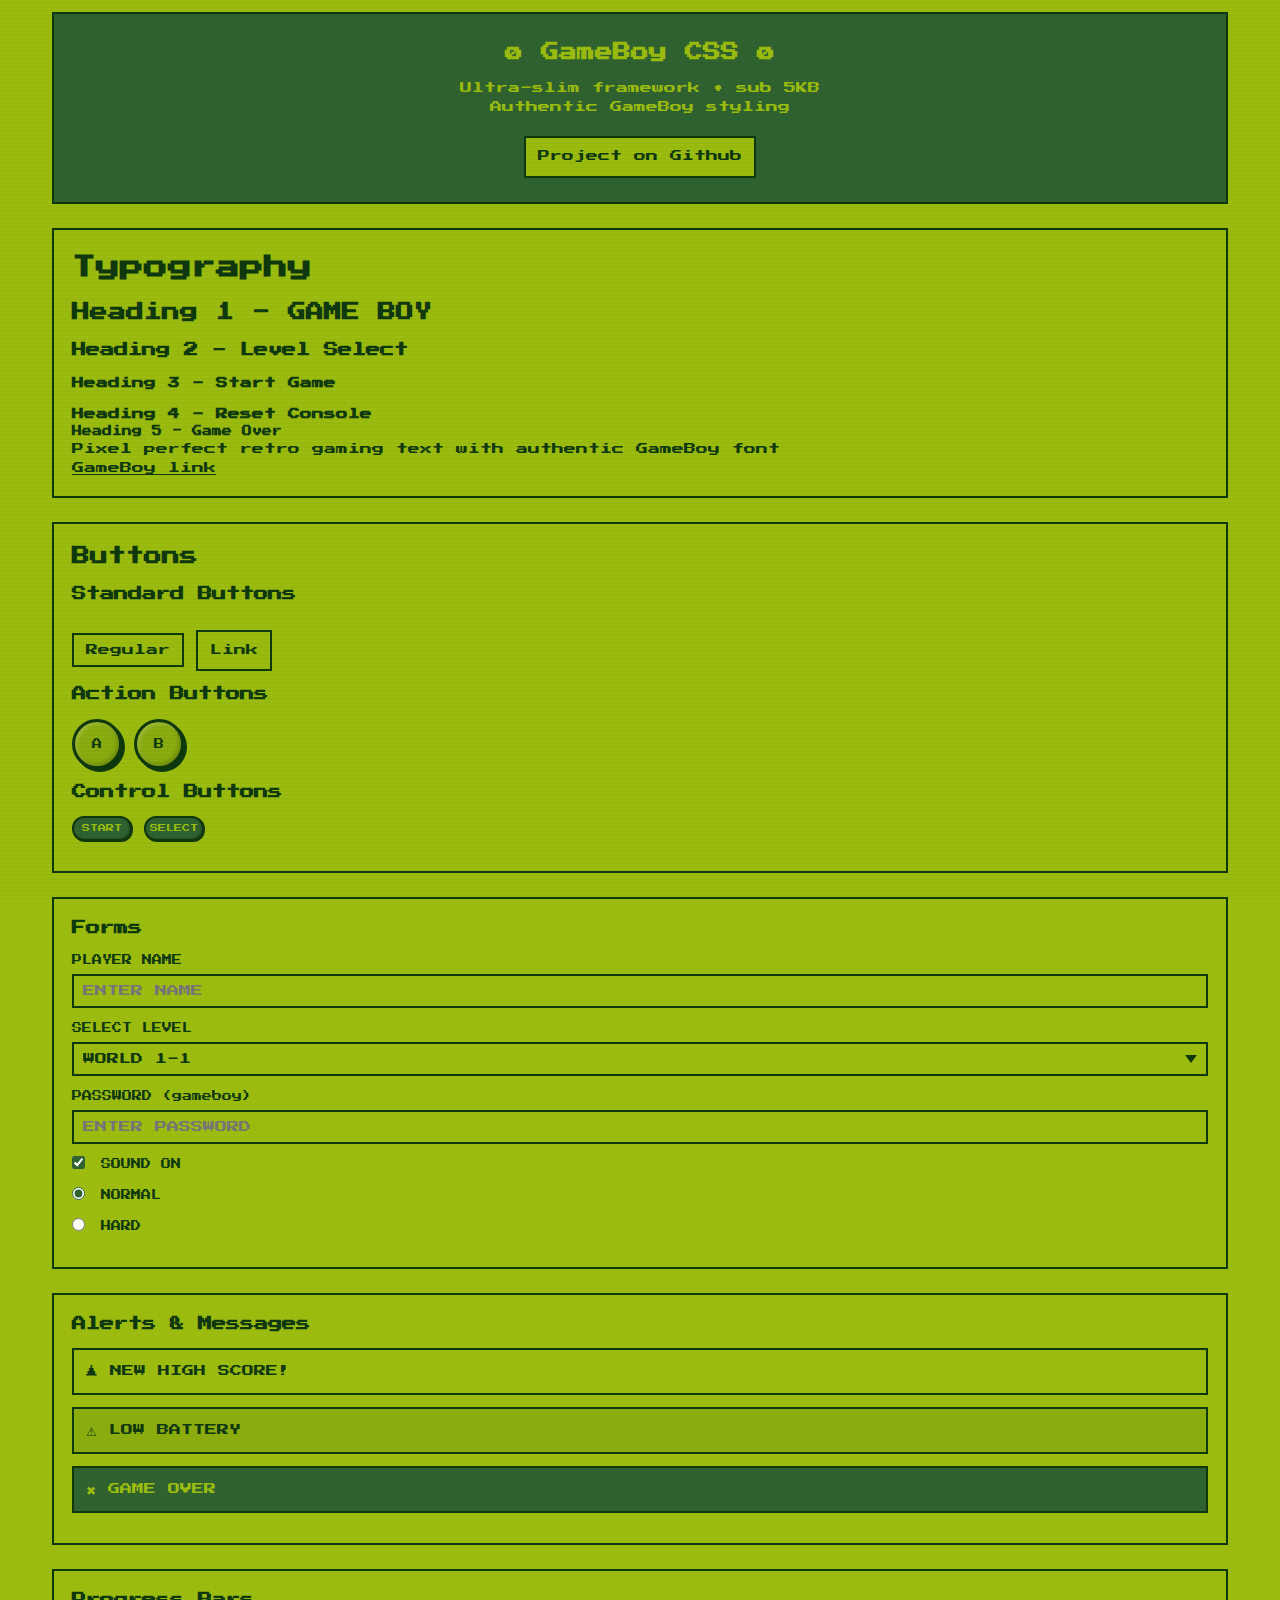
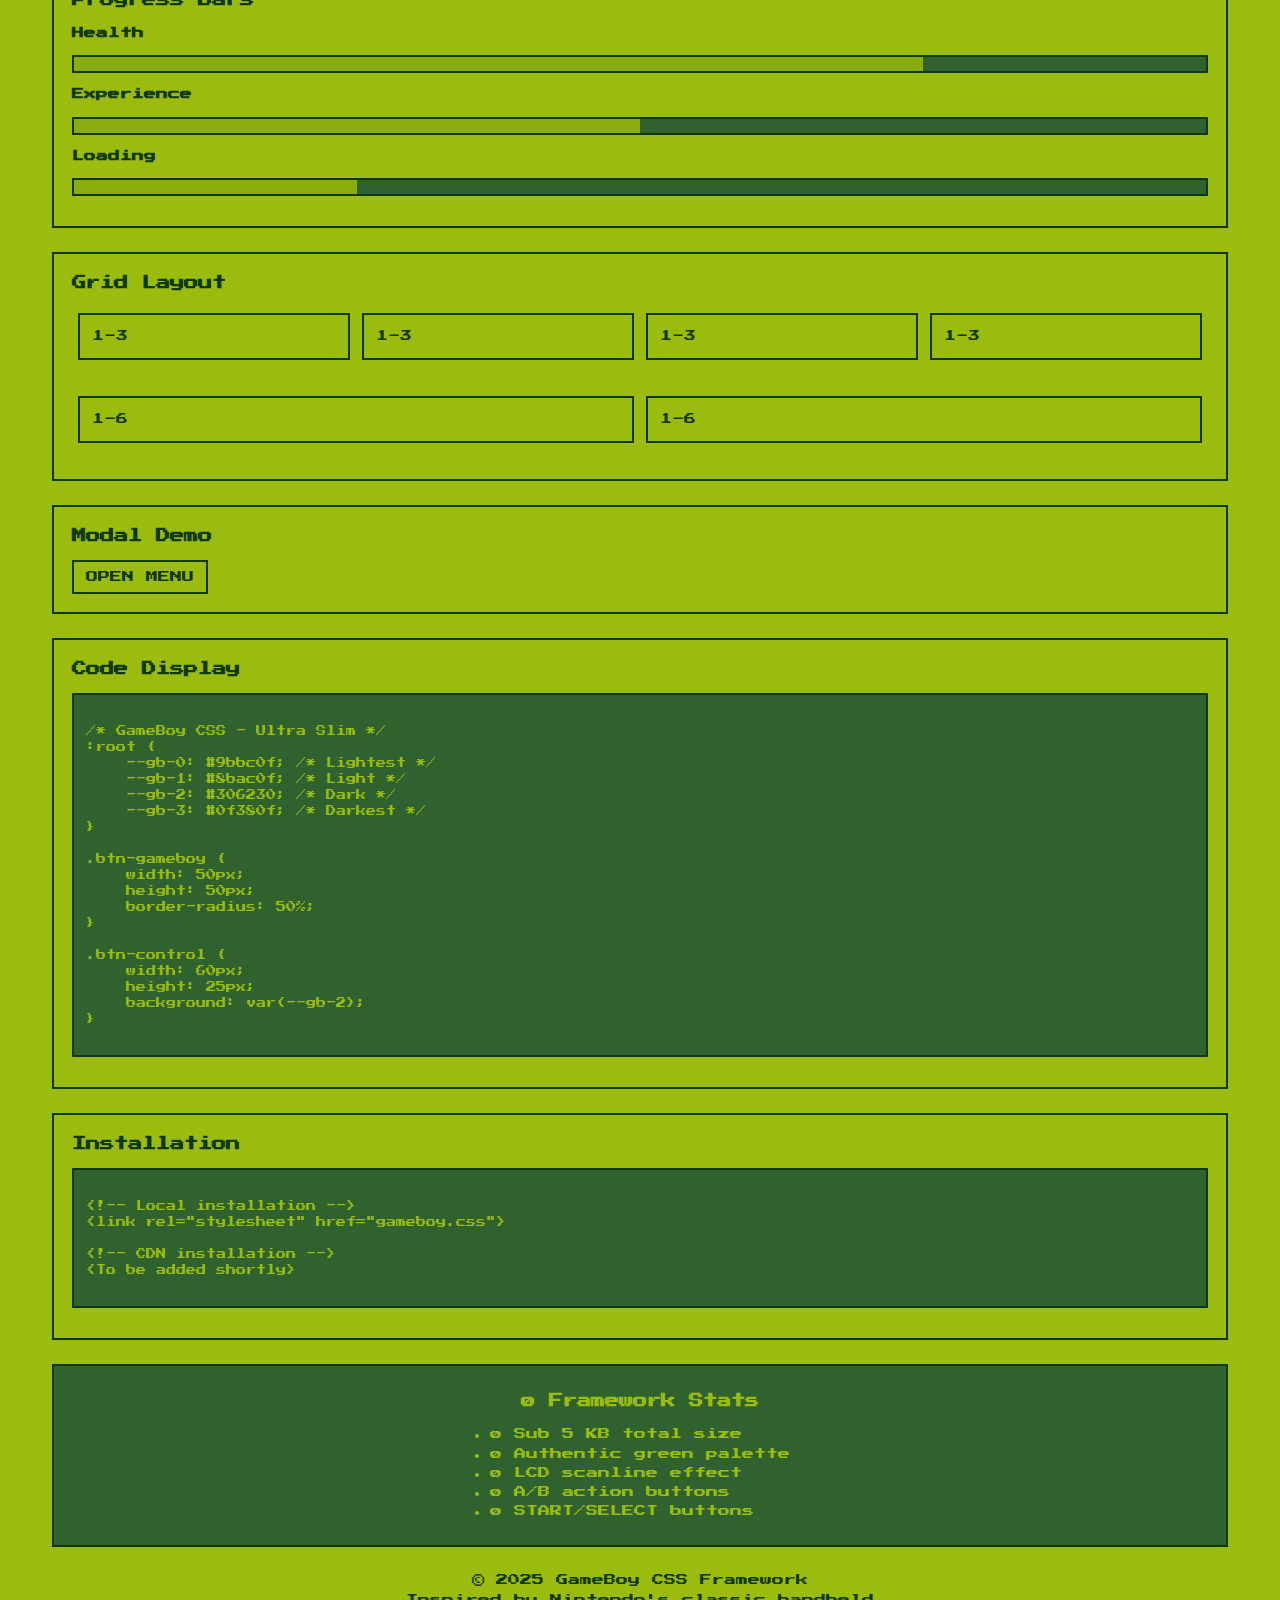
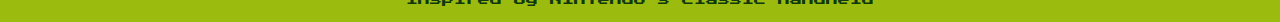
<file: index.html>
<!DOCTYPE html>
<html lang="en">
<head>
    <meta charset="UTF-8">
    <meta name="viewport" content="width=device-width, initial-scale=1.0">
    <title>GameBoy CSS Framework Demo</title>
    <link rel="stylesheet" href="gameboy.css">
    <style>
        .demo-header{text-align:center;margin-bottom:2rem;padding:2rem;border:2px solid var(--gb-3);background:var(--gb-2);color:var(--gb-0)}
        .section{margin:2rem 0;padding:1.5rem;border:2px solid var(--gb-3);background:var(--gb-0)}
        .button-group{margin:1rem 0}
        .gameboy-controls{display:flex;justify-content:space-around;align-items:center;margin:2rem 0}
    </style>
</head>
<body>

<div class="container">
    <div class="demo-header">
        <h1>ø GameBoy CSS ø</h1>
        <p>Ultra-slim framework • sub 5KB</p>
        <p>Authentic GameBoy styling</p>
        <br>
        <p><a href="https://github.com/pruger/og-gameboy-css" target="_blank" class="button">Project on Github</a></p>
    </div>
    <div class="section">
        <h1 style="font-size:2rem;margin:2;">Typography</h1>
        <h1>Heading 1 - GAME BOY</h1>
        <h2>Heading 2 - Level Select</h2>
        <h3>Heading 3 - Start Game</h3>
        <h4>Heading 4 - Reset Console</h4>
        <h5>Heading 5 - Game Over</h5>
        <p>Pixel perfect retro gaming text with authentic GameBoy font</p>
        <a href="#">GameBoy link</a>
    </div>

    <div class="section">
        <h1>Buttons</h1>
        <h2>Standard Buttons</h2>
        <div class="button-group">
            <button>Regular</button>
            <a href="#" class="button mt-1">Link</a>
        </div>
        <h2>Action Buttons</h2>
        <div class="button-group">
            <button class="btn-gameboy">A</button>
            <button class="btn-gameboy">B</button>
        </div>
        <h2>Control Buttons</h2>
        <div class="button-group">
            <button class="btn-control">START</button>
            <button class="btn-control">SELECT</button>
        </div>
    </div>

    <div class="section">
        <h2>Forms</h2>
        <form>
            <label for="name">PLAYER NAME</label>
            <input type="text" id="name" placeholder="ENTER NAME" maxlength="15">
            
            <label for="level">SELECT LEVEL</label>
            <select id="level">
                <option>WORLD 1-1</option>
                <option>WORLD 1-2</option>
                <option>WORLD 1-3</option>
            </select>
            
            <label for="password">PASSWORD (gameboy)</label>
            <input type="password" id="password" placeholder="ENTER PASSWORD" maxlength="20">
            
            <div>
                <label><input type="checkbox" checked> SOUND ON</label>
            </div>
            <div>
                <label><input type="radio" name="difficulty" checked> NORMAL</label>
                <label><input type="radio" name="difficulty"> HARD</label>
            </div>
        </form>
    </div>

    <div class="section">
        <h2>Alerts & Messages</h2>
        <div class="alert alert-info">▲ NEW HIGH SCORE!</div>
        <div class="alert alert-warning">⚠ LOW BATTERY</div>
        <div class="alert alert-danger">✖ GAME OVER</div>
    </div>

    <div class="section">
        <h2>Progress Bars</h2>
        <h3>Health</h3>
        <div class="progress">
            <div class="progress-bar progress-bar-75"></div>
        </div>
        
        <h3 class="mt-1">Experience</h3>
        <div class="progress">
            <div class="progress-bar progress-bar-50"></div>
        </div>
        
        <h3 class="mt-1">Loading</h3>
        <div class="progress">
            <div class="progress-bar progress-bar-25"></div>
        </div>
    </div>

    <div class="section">
        <h2>Grid Layout</h2>
        <div class="row">
            <div class="col col-3">
                <div class="box">1-3</div>
            </div>
            <div class="col col-3">
                <div class="box">1-3</div>
            </div>
            <div class="col col-3">
                <div class="box">1-3</div>
            </div>
            <div class="col col-3">
                <div class="box">1-3</div>
            </div>
        </div>
        <div class="row mt-1">
            <div class="col col-6">
                <div class="box">1-6</div>
            </div>
            <div class="col col-6">
                <div class="box">1-6</div>
            </div>
        </div>
    </div>

    <div class="section">
        <h2>Modal Demo</h2>
        <button onclick="document.getElementById('modal').style.display='flex'">OPEN MENU</button>
        
        <div id="modal" class="modal">
            <div class="modal-content">
                <h3>GAME MENU</h3>
                <ul>
                    <li>CONTINUE</li>
                    <li>SAVE GAME</li>
                    <li>OPTIONS</li>
                    <li>QUIT</li>
                </ul>
                <div style="margin-top:1rem;">
                    <button class="btn-gameboy">A</button>
                    <button class="btn-gameboy ml-1">B</button>
                </div>
                <div style="margin-top:1rem;">
                    <button class="btn-control">START</button>
                    <button class="btn-control ml-1">SELECT</button>
                </div>
                <button onclick="document.getElementById('modal').style.display='none'" class="mt-1">CLOSE</button>
            </div>
        </div>
    </div>

    <div class="section">
        <h2>Code Display</h2>
        <div class="code-container">
/* GameBoy CSS - Ultra Slim */
:root {
    --gb-0: #9bbc0f; /* Lightest */
    --gb-1: #8bac0f; /* Light */
    --gb-2: #306230; /* Dark */
    --gb-3: #0f380f; /* Darkest */
}

.btn-gameboy {
    width: 50px;
    height: 50px;
    border-radius: 50%;
}

.btn-control {
    width: 60px;
    height: 25px;
    background: var(--gb-2);
}
        </div>
    </div>

    <div class="section">
        <h2>Installation</h2>
        <div class="code-container">
&lt;!-- Local installation --&gt;
&lt;link rel="stylesheet" href="gameboy.css"&gt;

&lt;!-- CDN installation --&gt;
&lt;To be added shortly&gt;
        </div>
    </div>

    <div class="demo-header text-center">
        <h2>ø Framework Stats</h2>
        <ul style="text-align:left;max-width:300px;margin:0 auto;">
            <li>ø Sub 5 KB total size</li>
            <li>ø Authentic green palette</li>
            <li>ø LCD scanline effect</li>
            <li>ø A/B action buttons</li>
            <li>ø START/SELECT buttons</li>
        </ul>
    </div>

    <footer class="text-center mt-2">
        <p>© 2025 GameBoy CSS Framework</p>
        <p>Inspired by Nintendo's classic handheld</p>
    </footer>
</div>

<script>
// Modal
document.getElementById('modal').addEventListener('click', function(e) {
    if (e.target === this) {
        this.style.display = 'none';
    }
});
</script>

</body>
</html>
</file>
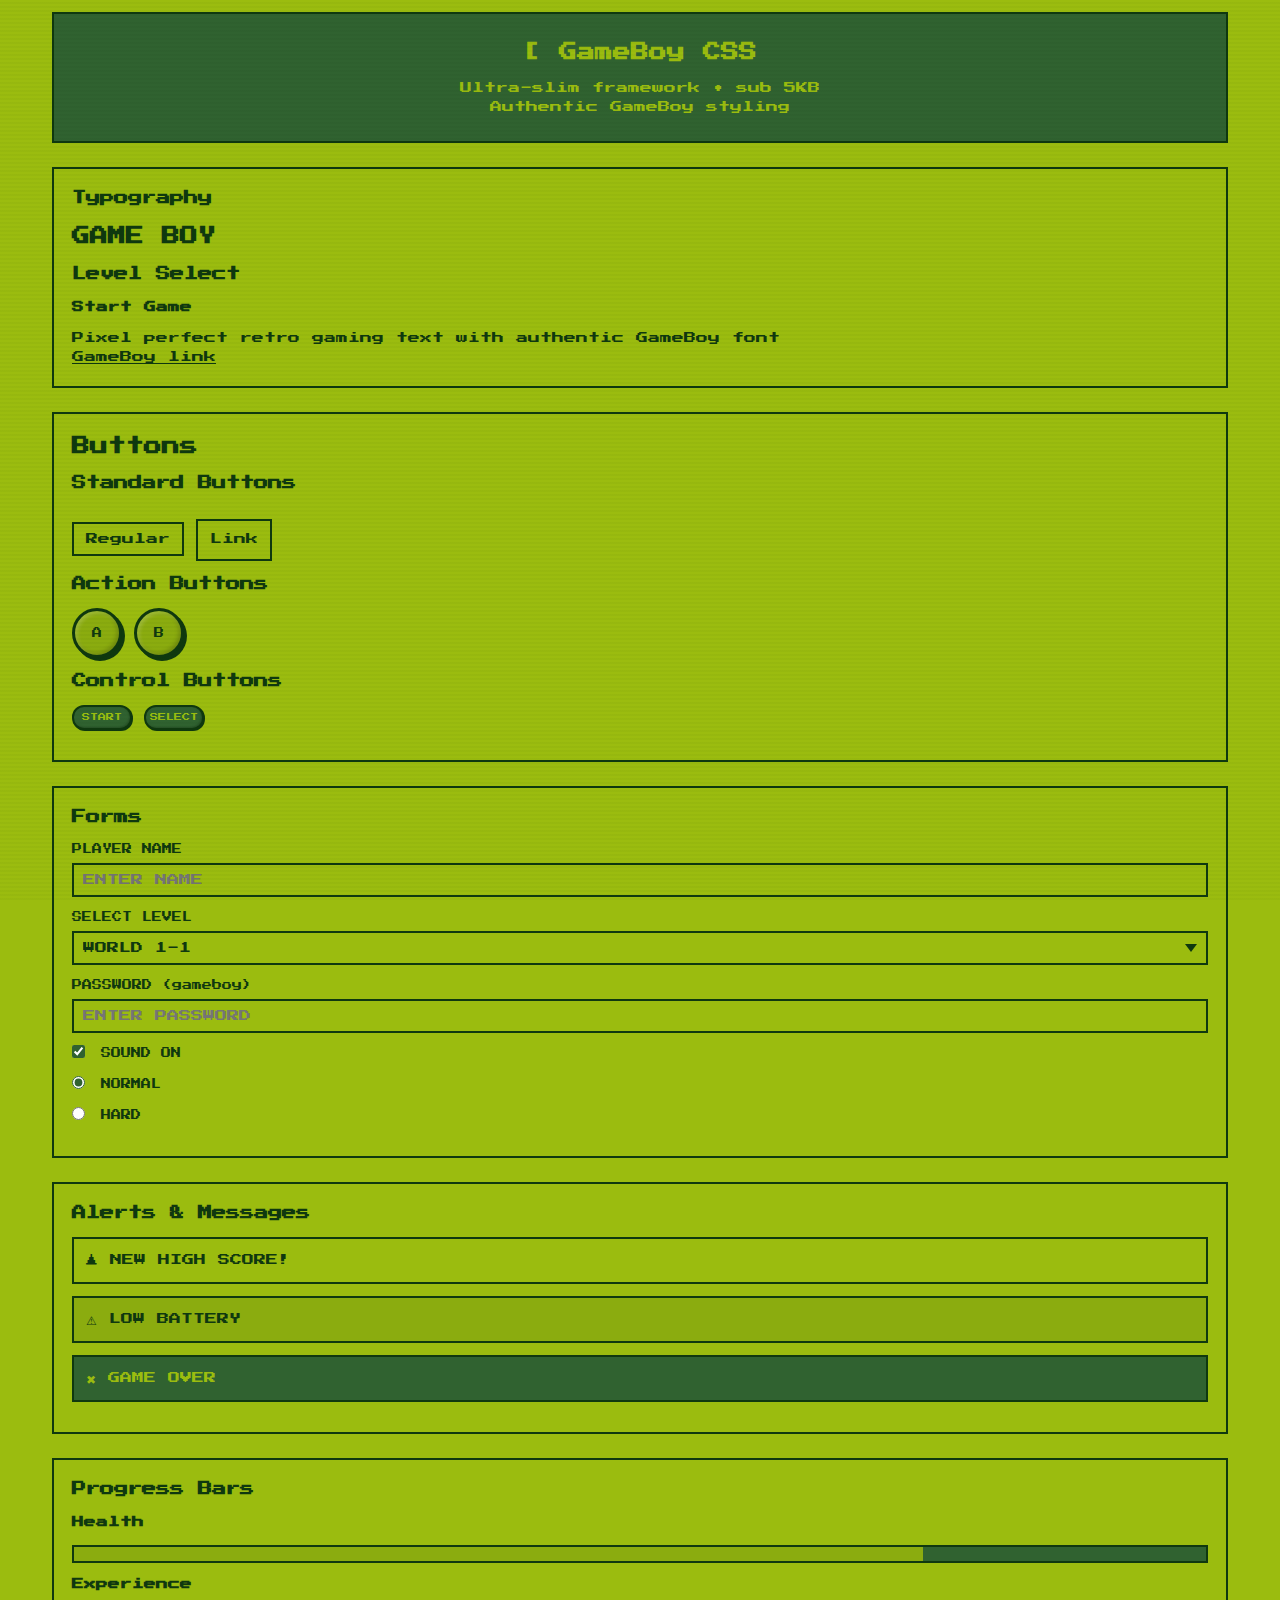
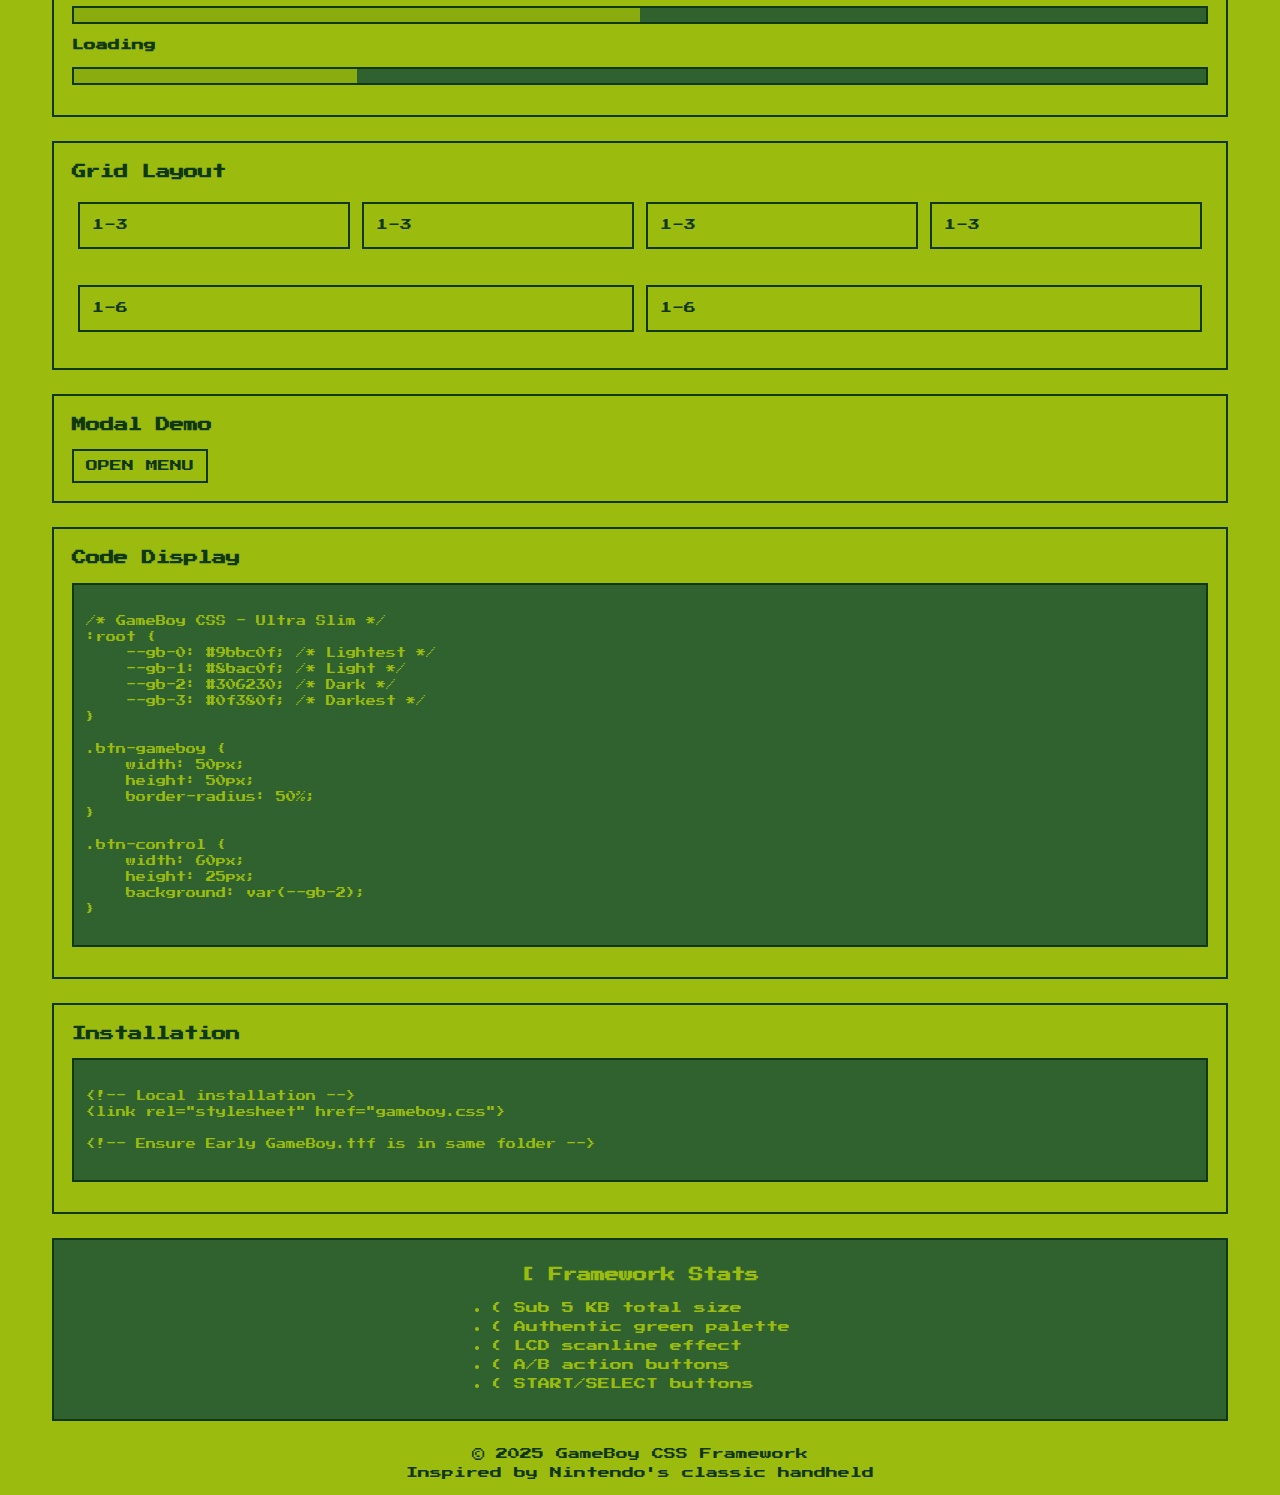
<file: gameboy-demo.html>
<!DOCTYPE html>
<html lang="en">
<head>
    <meta charset="UTF-8">
    <meta name="viewport" content="width=device-width, initial-scale=1.0">
    <title>GameBoy CSS Framework Demo</title>
    <link rel="stylesheet" href="gameboy.css">
    <style>
        .demo-header{text-align:center;margin-bottom:2rem;padding:2rem;border:2px solid var(--gb-3);background:var(--gb-2);color:var(--gb-0)}
        .section{margin:2rem 0;padding:1.5rem;border:2px solid var(--gb-3);background:var(--gb-0)}
        .button-group{margin:1rem 0}
        .gameboy-controls{display:flex;justify-content:space-around;align-items:center;margin:2rem 0}
    </style>
</head>
<body>

<div class="container">
    <div class="demo-header">
        <h1>[ GameBoy CSS</h1>
        <p>Ultra-slim framework • sub 5KB</p>
        <p>Authentic GameBoy styling</p>
    </div>

    <div class="section">
        <h2>Typography</h2>
        <h1>GAME BOY</h1>
        <h2>Level Select</h2>
        <h3>Start Game</h3>
        <p>Pixel perfect retro gaming text with authentic GameBoy font</p>
        <a href="#">GameBoy link</a>
    </div>

    <div class="section">
        <h1>Buttons</h1>
        <h2>Standard Buttons</h2>
        <div class="button-group">
            <button>Regular</button>
            <a href="#" class="button mt-1">Link</a>
        </div>
        <h2>Action Buttons</h2>
        <div class="button-group">
            <button class="btn-gameboy">A</button>
            <button class="btn-gameboy">B</button>
        </div>
        <h2>Control Buttons</h2>
        <div class="button-group">
            <button class="btn-control">START</button>
            <button class="btn-control">SELECT</button>
        </div>
    </div>

    <div class="section">
        <h2>Forms</h2>
        <form>
            <label for="name">PLAYER NAME</label>
            <input type="text" id="name" placeholder="ENTER NAME" maxlength="15">
            
            <label for="level">SELECT LEVEL</label>
            <select id="level">
                <option>WORLD 1-1</option>
                <option>WORLD 1-2</option>
                <option>WORLD 1-3</option>
            </select>
            
            <label for="password">PASSWORD (gameboy)</label>
            <input type="password" id="password" placeholder="ENTER PASSWORD" maxlength="20">
            
            <div>
                <label><input type="checkbox" checked> SOUND ON</label>
            </div>
            <div>
                <label><input type="radio" name="difficulty" checked> NORMAL</label>
                <label><input type="radio" name="difficulty"> HARD</label>
            </div>
        </form>
    </div>

    <div class="section">
        <h2>Alerts & Messages</h2>
        <div class="alert alert-info">▲ NEW HIGH SCORE!</div>
        <div class="alert alert-warning">⚠ LOW BATTERY</div>
        <div class="alert alert-danger">✖ GAME OVER</div>
    </div>

    <div class="section">
        <h2>Progress Bars</h2>
        <h3>Health</h3>
        <div class="progress">
            <div class="progress-bar progress-bar-75"></div>
        </div>
        
        <h3 class="mt-1">Experience</h3>
        <div class="progress">
            <div class="progress-bar progress-bar-50"></div>
        </div>
        
        <h3 class="mt-1">Loading</h3>
        <div class="progress">
            <div class="progress-bar progress-bar-25"></div>
        </div>
    </div>

    <div class="section">
        <h2>Grid Layout</h2>
        <div class="row">
            <div class="col col-3">
                <div class="box">1-3</div>
            </div>
            <div class="col col-3">
                <div class="box">1-3</div>
            </div>
            <div class="col col-3">
                <div class="box">1-3</div>
            </div>
            <div class="col col-3">
                <div class="box">1-3</div>
            </div>
        </div>
        <div class="row mt-1">
            <div class="col col-6">
                <div class="box">1-6</div>
            </div>
            <div class="col col-6">
                <div class="box">1-6</div>
            </div>
        </div>
    </div>

    <div class="section">
        <h2>Modal Demo</h2>
        <button onclick="document.getElementById('modal').style.display='flex'">OPEN MENU</button>
        
        <div id="modal" class="modal">
            <div class="modal-content">
                <h3>GAME MENU</h3>
                <ul>
                    <li>CONTINUE</li>
                    <li>SAVE GAME</li>
                    <li>OPTIONS</li>
                    <li>QUIT</li>
                </ul>
                <div style="margin-top:1rem;">
                    <button class="btn-gameboy">A</button>
                    <button class="btn-gameboy ml-1">B</button>
                </div>
                <div style="margin-top:1rem;">
                    <button class="btn-control">START</button>
                    <button class="btn-control ml-1">SELECT</button>
                </div>
                <button onclick="document.getElementById('modal').style.display='none'" class="mt-1">CLOSE</button>
            </div>
        </div>
    </div>

    <div class="section">
        <h2>Code Display</h2>
        <div class="code-container">
/* GameBoy CSS - Ultra Slim */
:root {
    --gb-0: #9bbc0f; /* Lightest */
    --gb-1: #8bac0f; /* Light */
    --gb-2: #306230; /* Dark */
    --gb-3: #0f380f; /* Darkest */
}

.btn-gameboy {
    width: 50px;
    height: 50px;
    border-radius: 50%;
}

.btn-control {
    width: 60px;
    height: 25px;
    background: var(--gb-2);
}
        </div>
    </div>

    <div class="section">
        <h2>Installation</h2>
        <div class="code-container">
&lt;!-- Local installation --&gt;
&lt;link rel="stylesheet" href="gameboy.css"&gt;

&lt;!-- Ensure Early GameBoy.ttf is in same folder --&gt;
        </div>
    </div>

    <div class="demo-header text-center">
        <h2>[ Framework Stats</h2>
        <ul style="text-align:left;max-width:300px;margin:0 auto;">
            <li>( Sub 5 KB total size</li>
            <li>( Authentic green palette</li>
            <li>( LCD scanline effect</li>
            <li>( A/B action buttons</li>
            <li>( START/SELECT buttons</li>
        </ul>
    </div>

    <footer class="text-center mt-2">
        <p>© 2025 GameBoy CSS Framework</p>
        <p>Inspired by Nintendo's classic handheld</p>
    </footer>
</div>

<script>
// Modal
document.getElementById('modal').addEventListener('click', function(e) {
    if (e.target === this) {
        this.style.display = 'none';
    }
});
</script>

</body>
</html>
</file>
<file: gameboy.css>
/* gameboy.css - Slim GameBoy framework */

@import url('https://fonts.googleapis.com/css2?family=Press+Start+2P&display=swap');

:root {
    --gb-0: #9bbc0f;
    --gb-1: #8bac0f;
    --gb-2: #306230;
    --gb-3: #0f380f;
}

*{margin:0;padding:0;box-sizing:border-box}

html,body{height:100%;font-family:'Press Start 2P',monospace;font-size:12px;background:var(--gb-0);color:var(--gb-3);line-height:1.6}

body::before{content:"";position:fixed;top:0;left:0;width:100%;height:100%;background:repeating-linear-gradient(to bottom,transparent,transparent 2px,rgba(15,56,15,.03)2px,rgba(15,56,15,.03)4px);pointer-events:none;z-index:1000}

h1,h2,h3{margin-bottom:1rem}
h1{font-size:1.5rem}
h2{font-size:1.2rem}
h3{font-size:1rem}

.container{width:100%;margin:0 auto;padding:1rem;max-width:1200px}

.row{display:flex;flex-wrap:wrap}
.col{flex:1;padding:.5rem}
.col-6{flex:0 0 50%}
.col-4{flex:0 0 33.33%}
.col-3{flex:0 0 25%}

/* Standard buttons */
button,.button{display:inline-block;padding:.75rem 1rem;font-size:12px;text-align:center;text-decoration:none;color:var(--gb-3);background:var(--gb-0);border:2px solid var(--gb-3);cursor:pointer;transition:all .1s;font-family:'Press Start 2P',monospace}

button:hover,.button:hover{background:var(--gb-1);transform:translate(-1px,-1px)}
button:active,.button:active{transform:translate(1px,1px)}

/* GameBoy A/B circular buttons */
.btn-gameboy{display:inline-flex;align-items:center;justify-content:center;width:50px;height:50px;border-radius:50%;background:var(--gb-1);border:3px solid var(--gb-3);color:var(--gb-3);font-family:'Press Start 2P',monospace;font-size:10px;cursor:pointer;transition:all .1s;box-shadow:3px 3px 0 var(--gb-3),inset -2px -2px 4px rgba(0,0,0,.2),inset 2px 2px 4px rgba(255,255,255,.2)}

.btn-gameboy:hover{background:var(--gb-0);transform:scale(1.05)}
.btn-gameboy:active{transform:scale(.95);box-shadow:1px 1px 0 var(--gb-3),inset -1px -1px 2px rgba(0,0,0,.3),inset 1px 1px 2px rgba(0,0,0,.1)}

/* GameBoy START/SELECT buttons */
.btn-control{display:inline-flex;align-items:center;justify-content:center;width:60px;height:25px;background:var(--gb-2);border:2px solid var(--gb-3);border-radius:12px;color:var(--gb-0);font-family:'Press Start 2P',monospace;font-size:8px;cursor:pointer;transition:all .1s;box-shadow:1px 1px 0 var(--gb-3),inset -1px -1px 2px rgba(0,0,0,.2)}

.btn-control:hover{background:var(--gb-1);color:var(--gb-3)}
.btn-control:active{transform:scale(.95);box-shadow:0 0 0 var(--gb-3),inset -1px -1px 1px rgba(0,0,0,.3)}

input,textarea,select{width:100%;padding:.75rem;margin-bottom:1rem;border:2px solid var(--gb-3);background:var(--gb-0);color:var(--gb-3);font-family:'Press Start 2P',monospace;font-size:12px}

input:focus,textarea:focus,select:focus{outline:none;background:var(--gb-1)}

input[type="radio"],input[type="checkbox"]{width:auto;height:auto;margin-right:.5rem;accent-color:var(--gb-2)}

/* Select dropdown styling - If anyone can get a better implementation. Let me know*/
select{-webkit-appearance:none;-moz-appearance:none;appearance:none;background-image:url("data:image/svg+xml,%3Csvg xmlns='http://www.w3.org/2000/svg' width='12' height='8' viewBox='0 0 12 8'%3E%3Cpath fill='%230f380f' d='M6 8L0 0h12z'/%3E%3C/svg%3E");background-repeat:no-repeat;background-position:right .75rem center;background-size:12px 8px;padding-right:2.5rem}

label{display:block;margin-bottom:.5rem;font-size:10px}

.box{padding:1rem;border:2px solid var(--gb-3);background:var(--gb-0);margin-bottom:1rem}

.alert{padding:1rem;border:2px solid var(--gb-3);background:var(--gb-0);margin-bottom:1rem}
.alert-info{background:var(--gb-0)}
.alert-warning{background:var(--gb-1)}
.alert-danger{background:var(--gb-2);color:var(--gb-0)}

.modal{display:none;position:fixed;top:0;left:0;width:100%;height:100%;background:rgba(15,56,15,.8);justify-content:center;align-items:center;z-index:999}
.modal-content{background:var(--gb-0);padding:2rem;border:2px solid var(--gb-3);max-width:90%}

.progress{width:100%;background:var(--gb-2);border:2px solid var(--gb-3);height:1.5rem;margin-bottom:1rem}
.progress-bar{height:100%;background:var(--gb-1);transition:width .2s}
.progress-bar-25{width:25%}
.progress-bar-50{width:50%}
.progress-bar-75{width:75%}
.progress-bar-100{width:100%}

.code-container{background:var(--gb-2);color:var(--gb-0);border:2px solid var(--gb-3);padding:1rem;font-family:'Press Start 2P',monospace;font-size:10px;margin-bottom:1rem;white-space:pre-wrap}

a{color:var(--gb-3);text-decoration:none;border-bottom:1px solid var(--gb-3)}
a:hover{color:var(--gb-2)}

.text-center{text-align:center}
.mt-1{margin-top:1rem}
.mb-1{margin-bottom:1rem}

@media(max-width:768px){.col{flex:0 0 100%}}
</file>
